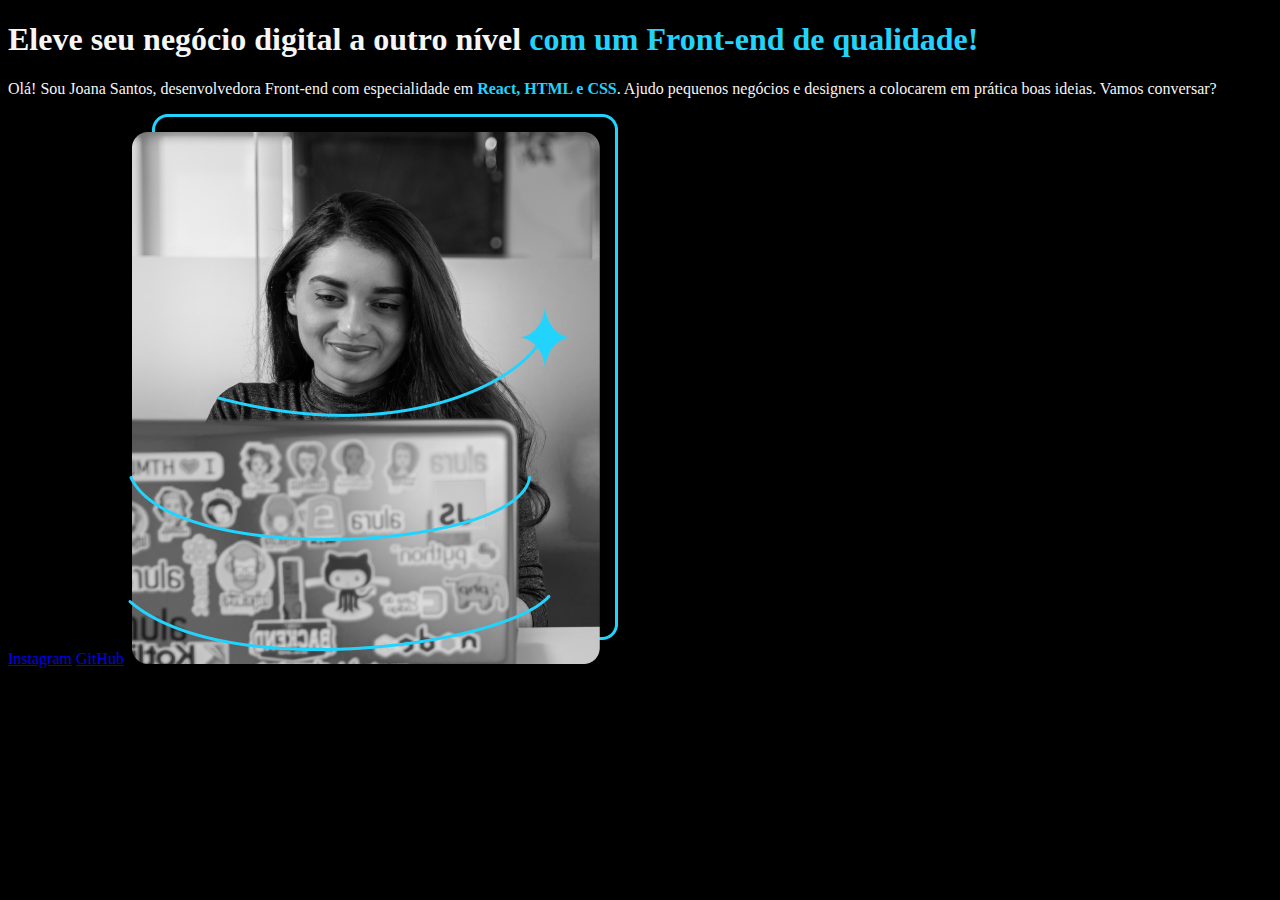
<file: html-css/ambientes-desenvolvimento-estrutura-de-arquivos-tags/index.html>
<!DOCTYPE html>
<html lang="pt-br">
  <head>
    <meta charset="UTF-8" />
    <meta name="viewport" content="width=device-width, initial-scale=1.0" />
    <title>Portifolio</title>
    <link rel="stylesheet" href="style.css" />
  </head>
  <body>
    <header></header>

    <main>
      <h1>
        Eleve seu negócio digital a outro nível
        <strong>com um Front-end de qualidade!</strong>
      </h1>
      <p>
        Olá! Sou Joana Santos, desenvolvedora Front-end com especialidade em
        <strong>React, HTML e CSS</strong>. Ajudo pequenos negócios e designers
        a colocarem em prática boas ideias. Vamos conversar?
      </p>

      <a href="https://instagram.com">Instagram</a>
      <a href="https://github.com">GitHub</a>
      <img src="assets/imagem.png" alt="Foto da Joana Santos programando" />
    </main>
  </body>
</html>
</file>
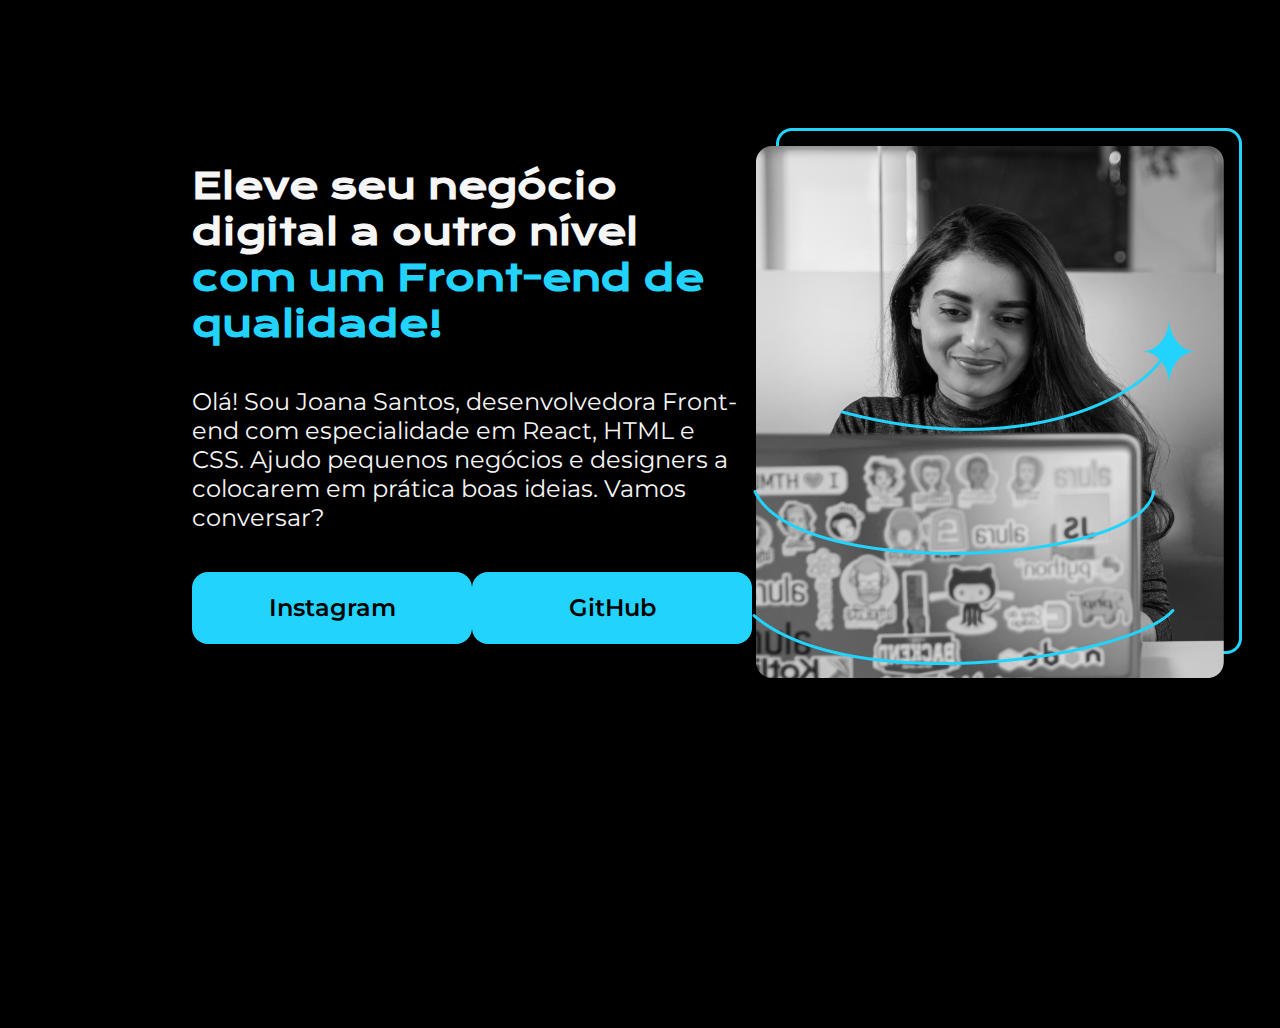
<file: html-css/classes-posicionamento-flexbox/index.html>
<!DOCTYPE html>
<html lang="pt-br">
  <head>
    <meta charset="UTF-8" />
    <meta name="viewport" content="width=device-width, initial-scale=1.0" />
    <title>Portifolio</title>
    <link rel="stylesheet" href="style.css" />
  </head>
  <body>
    <header></header>

    <main class="apresentacao">
      <section class="apresentacao__conteudo">
        <h1 class="apresentacao__conteudo__titulo">
          Eleve seu negócio digital a outro nível
          <strong class="titulo-destaque"
            >com um Front-end de qualidade!
          </strong>
        </h1>
        <p class="apresentacao__conteudo__texto">
          Olá! Sou Joana Santos, desenvolvedora Front-end com especialidade em
          React, HTML e CSS. Ajudo pequenos negócios e designers a colocarem em
          prática boas ideias. Vamos conversar?
        </p>

        <div class="apresentacao__links">
          <a class="apresentacao__links__link" href="https://instagram.com"
            >Instagram</a
          >
          <a class="apresentacao__links__link" href="https://github.com"
            >GitHub</a
          >
        </div>
      </section>

      <img src="assets/imagem.png" alt="Foto da Joana Santos programando" />
    </main>

    <footer></footer>
  </body>
</html>
</file>
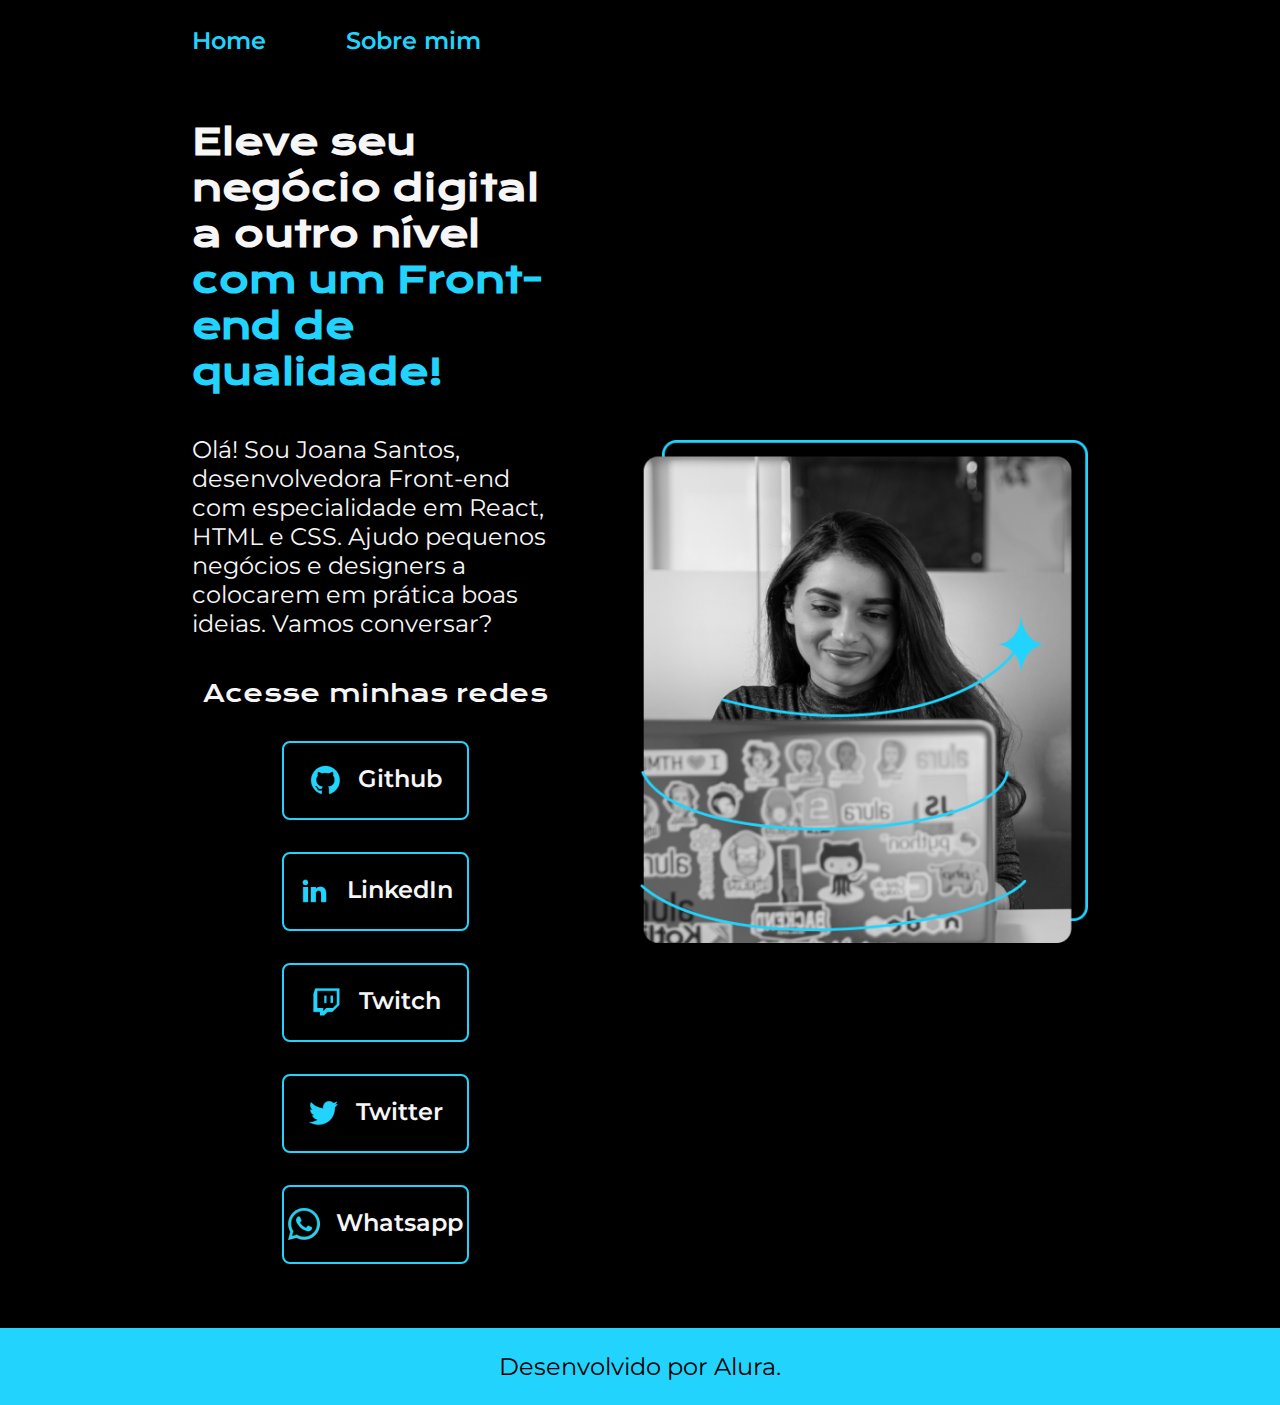
<file: html-css/trabalhando-responsividade-publicacao-projeto/index.html>
<!DOCTYPE html>
<html lang="pt-br">
  <head>
    <meta charset="UTF-8" />
    <meta http-equiv="X-UA-Compatible" content="IE=edge" />
    <meta name="viewport" content="width=device-width, initial-scale=1.0" />
    <title>Portifolio</title>
    <link rel="stylesheet" href="./styles/style.css" />
  </head>

  <body>
    <header class="cabecalho">
      <nav class="cabecalho__menu">
        <a class="cabecalho__menu__link" href="index.html">Home</a>
        <a class="cabecalho__menu__link" href="about.html">Sobre mim</a>
      </nav>
    </header>

    <main class="apresentacao">
      <section class="apresentacao__conteudo">
        <h1 class="apresentacao__conteudo__titulo">
          Eleve seu negócio digital a outro nível
          <strong class="titulo-destaque"
            >com um Front-end de qualidade!
          </strong>
        </h1>
        <p class="apresentacao__conteudo__texto">
          Olá! Sou Joana Santos, desenvolvedora Front-end com especialidade em
          React, HTML e CSS. Ajudo pequenos negócios e designers a colocarem em
          prática boas ideias. Vamos conversar?
        </p>

        <div class="apresentacao__links">
          <h2 class="apresentacao__links__subtitulo">Acesse minhas redes</h2>

          <a class="apresentacao__links__navegacao" href="https://github.com">
            <img src="./assets/github.png" />
            Github
          </a>

          <a class="apresentacao__links__navegacao" href="https://linkedin.com">
            <img src="./assets/linkedin.png" />
            LinkedIn
          </a>

          <a class="apresentacao__links__navegacao" href="https://twitch.tv">
            <img src="./assets/twitch.png" />
            Twitch
          </a>

          <a class="apresentacao__links__navegacao" href="https://twitter.com">
            <img src="./assets/twitter.png" />
            Twitter
          </a>

          <a class="apresentacao__links__navegacao" href="https://whatsapp.com">
            <img src="./assets/whatsapp.png" />
            Whatsapp
          </a>
        </div>
      </section>

      <img
        class="apresentacao__imagem"
        src="./assets/imagem.png"
        alt="Foto da Joana Santos programando"
      />
    </main>

    <footer class="rodape">
      <p>Desenvolvido por Alura.</p>
    </footer>
  </body>
</html>
</file>
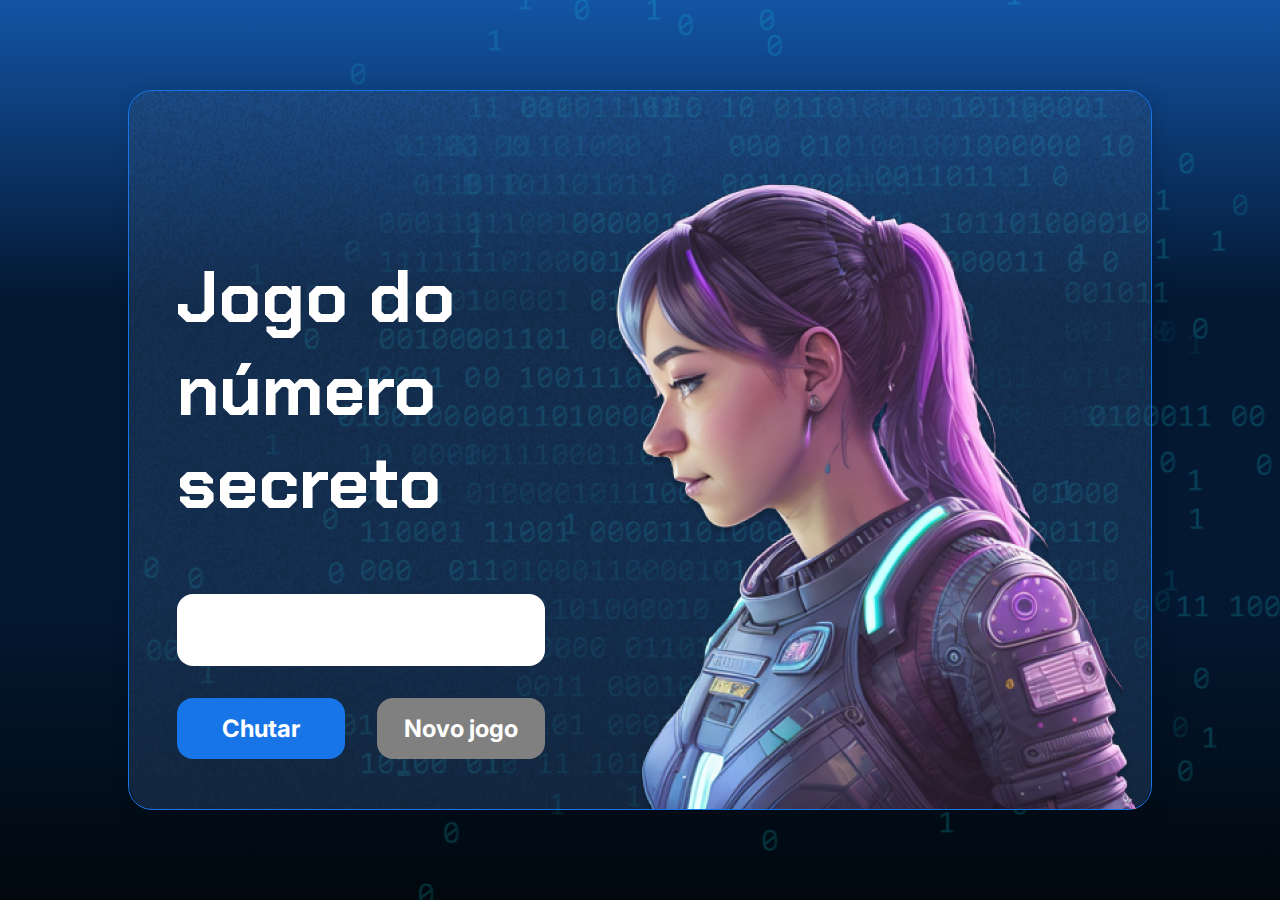
<file: logica-programacao/explore-funcoes-e-listas/index.html>
<!DOCTYPE html>
<html lang="pt-br">
  <head>
    <meta charset="UTF-8" />
    <meta name="viewport" content="width=device-width, initial-scale=1.0" />
    <script src="https://code.responsivevoice.org/responsivevoice.js"></script>
    <link rel="preconnect" href="https://fonts.googleapis.com" />
    <link rel="preconnect" href="https://fonts.gstatic.com" crossorigin />
    <link
      href="https://fonts.googleapis.com/css2?family=Chakra+Petch:wght@700&family=Inter:wght@400;700&display=swap"
      rel="stylesheet"
    />
    <link rel="stylesheet" href="style.css" />
    <title>JS Game</title>
  </head>
  <body>
    <div class="container">
      <div class="container__conteudo">
        <div class="container__informacoes">
          <div class="container__texto">
            <h1></h1>
            <p class="texto__paragrafo"></p>
          </div>
          <input type="number" min="1" max="10" class="container__input" />
          <div class="chute container__botoes">
            <button
              onclick="verificarChute()"
              id="chutar"
              class="container__botao"
            >
              Chutar
            </button>
            <button
              onclick="reiniciarJogo()"
              id="reiniciar"
              class="container__botao"
              disabled
            >
              Novo jogo
            </button>
          </div>
        </div>
        <img
          src="./img/ia.png"
          alt="Uma pessoa olhando para a esquerda"
          class="container__imagem-pessoa"
        />
      </div>
    </div>

    <script src="app.js" defer></script>
  </body>
</html>
</file>
<file: html-css/ambientes-desenvolvimento-estrutura-de-arquivos-tags/style.css>
body {
  background-color: #000;
  color: #f6f6f6;
}

strong {
  color: #22d4fd;
}
</file>
<file: html-css/classes-posicionamento-flexbox/style.css>
@import url("https://fonts.googleapis.com/css2?family=Krona+One&family=Montserrat:wght@400;600&display=swap");

* {
  margin: 0;
  padding: 0;
}

body {
  height: 100vh;
  box-sizing: border-box;
  background-color: #000000;
  color: #f6f6f6;
}

.titulo-destaque {
  color: #22d4fd;
}

.apresentacao {
  margin: 10% 15%;
  display: flex;
  align-items: center;
  justify-content: space-between;
}

.apresentacao__conteudo {
  width: 615px;
  display: flex;
  flex-direction: column;
  gap: 40px;
}

.apresentacao__conteudo__titulo {
  font-size: 36px;
  font-family: "Krona One", sans-serif;
}

.apresentacao__conteudo__texto {
  font-size: 24px;
  font-family: "Montserrat", sans-serif;
}

.apresentacao__links {
  display: flex;
  justify-content: space-between;
}

.apresentacao__links__link {
  background-color: #22d4fd;
  width: 280px;
  text-align: center;
  border-radius: 16px;
  font-size: 24px;
  font-weight: 600;
  padding: 21.5px 0;
  text-decoration: none;
  color: #000000;
  font-family: "Montserrat", sans-serif;
}
</file>
<file: html-css/trabalhando-responsividade-publicacao-projeto/styles/style.css>
@import url("https://fonts.googleapis.com/css2?family=Krona+One&family=Montserrat:wght@400;600&display=swap");

:root {
  --cor-primaria: #000000;
  --cor-secundaria: #f6f6f6;
  --cor-terciaria: #22d4fd;
  --cor-hover: #272727;

  --fonte-primaria: "Krona One", sans-serif;
  --fonte-secundaria: "Montserrat", sans-serif;
}
* {
  margin: 0;
  padding: 0;
}

body {
  box-sizing: border-box;
  background-color: var(--cor-primaria);
  color: var(--cor-secundaria);
}

.cabecalho {
  padding: 2% 0% 0% 15%;
}

.cabecalho__menu {
  display: flex;
  gap: 80px;
}

.cabecalho__menu__link {
  font-family: var(--fonte-secundaria);
  font-size: 1.5rem;
  font-weight: 600;
  color: var(--cor-terciaria);
  text-decoration: none;
}

.apresentacao {
  padding: 5% 15%;
  display: flex;
  align-items: center;
  justify-content: space-between;
  gap: 82px;
}

.apresentacao__conteudo {
  width: 50%;
  display: flex;
  flex-direction: column;
  gap: 40px;
}

.apresentacao__conteudo__titulo {
  font-size: 2.25rem;
  font-family: var(--fonte-primaria);
}

.titulo-destaque {
  color: var(--cor-terciaria);
}

.apresentacao__conteudo__texto {
  font-size: 1.5rem;
  font-family: var(--fonte-secundaria);
}

.apresentacao__links {
  display: flex;
  flex-direction: column;
  justify-content: space-between;
  align-items: center;
  gap: 32px;
}

.apresentacao__links__subtitulo {
  font-family: var(--fonte-primaria);
  font-weight: 400;
  font-size: 1.5rem;
}

.apresentacao__links__navegacao {
  display: flex;
  justify-content: center;
  gap: 16px;
  border: 2px solid var(--cor-terciaria);
  width: 50%;
  text-align: center;
  border-radius: 8px;
  font-size: 1.5rem;
  font-weight: 600;
  padding: 21.5px 0;
  text-decoration: none;
  color: var(--cor-secundaria);
  font-family: var(--fonte-secundaria);
}

.apresentacao__links__navegacao:hover {
  background-color: var(--cor-hover);
}

.apresentacao__imagem {
  width: 50%;
}

.rodape {
  color: var(--cor-primaria);
  background-color: var(--cor-terciaria);
  padding: 24px;
  text-align: center;
  font-family: var(--fonte-secundaria);
  font-size: 1.5rem;
  font-weight: 400;
}

@media (max-width: 1200px) {
  .cabecalho {
    padding: 10%;
  }

  .cabecalho__menu {
    justify-content: center;
  }

  .apresentacao {
    flex-direction: column-reverse;
    padding: 5%;
  }

  .apresentacao__conteudo {
    width: auto;
  }
}
</file>
<file: logica-programacao/explore-funcoes-e-listas/style.css>
* {
  box-sizing: border-box;
  margin: 0;
  padding: 0;
  color: white;
}

body {
  background: linear-gradient(
    #1354a5 0%,
    #041832 33.33%,
    #041832 66.67%,
    #01080e 100%
  );
  height: 100vh;
  display: flex;
  align-items: center;
  justify-content: center;
}

body::before {
  background-image: url("img/code.png");
  background-repeat: no-repeat;
  background-position: right;
  content: "";
  display: block;
  position: absolute;
  width: 100%;
  height: 100%;
  opacity: 0.4;
}

.container {
  width: 80%;
  height: 80%;
  display: flex;
  align-items: center;
  justify-content: space-between;
  border-radius: 24px;
  border: 1px solid #1875e8;
  box-shadow: 4px 4px 20px 0px rgba(1, 8, 14, 0.15);
  background-image: url("img/Ruido.png");
  background-size: 100% 100%;
  position: relative;
}

.container__conteudo {
  display: flex;
  align-items: center;
  position: absolute;
  bottom: 0;
}

.container__informacoes {
  flex: 1;
  padding: 3rem;
}

.container__botao {
  border-radius: 16px;
  background: #1875e8;
  padding: 16px 24px;
  width: 100%;
  font-size: 24px;
  font-weight: 700;
  border: none;
  margin-top: 2rem;
}

.container__texto {
  margin: 16px 0 16px 0;
}

.container__texto-azul {
  color: #1875e8;
}

.container__input {
  width: 100%;
  height: 72px;
  border-radius: 16px;
  background-color: #fff;
  border: none;
  color: #1875e8;
  padding: 2rem;
  font-size: 24px;
  font-weight: 700;
  font-family: "Inter", sans-serif;
}

.container__botoes {
  display: flex;
  gap: 2em;
}

h1 {
  font-family: "Chakra Petch", sans-serif;
  font-size: 72px;
  padding-bottom: 3rem;
}

p,
button {
  font-family: "Inter", sans-serif;
}

button:hover:enabled {
  cursor: pointer;
}

.texto__paragrafo {
  font-size: 32px;
  font-weight: 400;
}

button:disabled {
  background-color: gray;
}

@media screen and (max-width: 1250px) {
  h1 {
    font-size: 50px;
  }

  .container__botao {
    font-size: 16px;
  }

  .texto__paragrafo {
    font-size: 24px;
  }

  .container__imagem-pessoa {
    display: none;
  }

  .container__conteudo {
    display: block;
    position: inherit;
  }

  .container__informacoes {
    padding: 1rem;
  }
}
</file>
